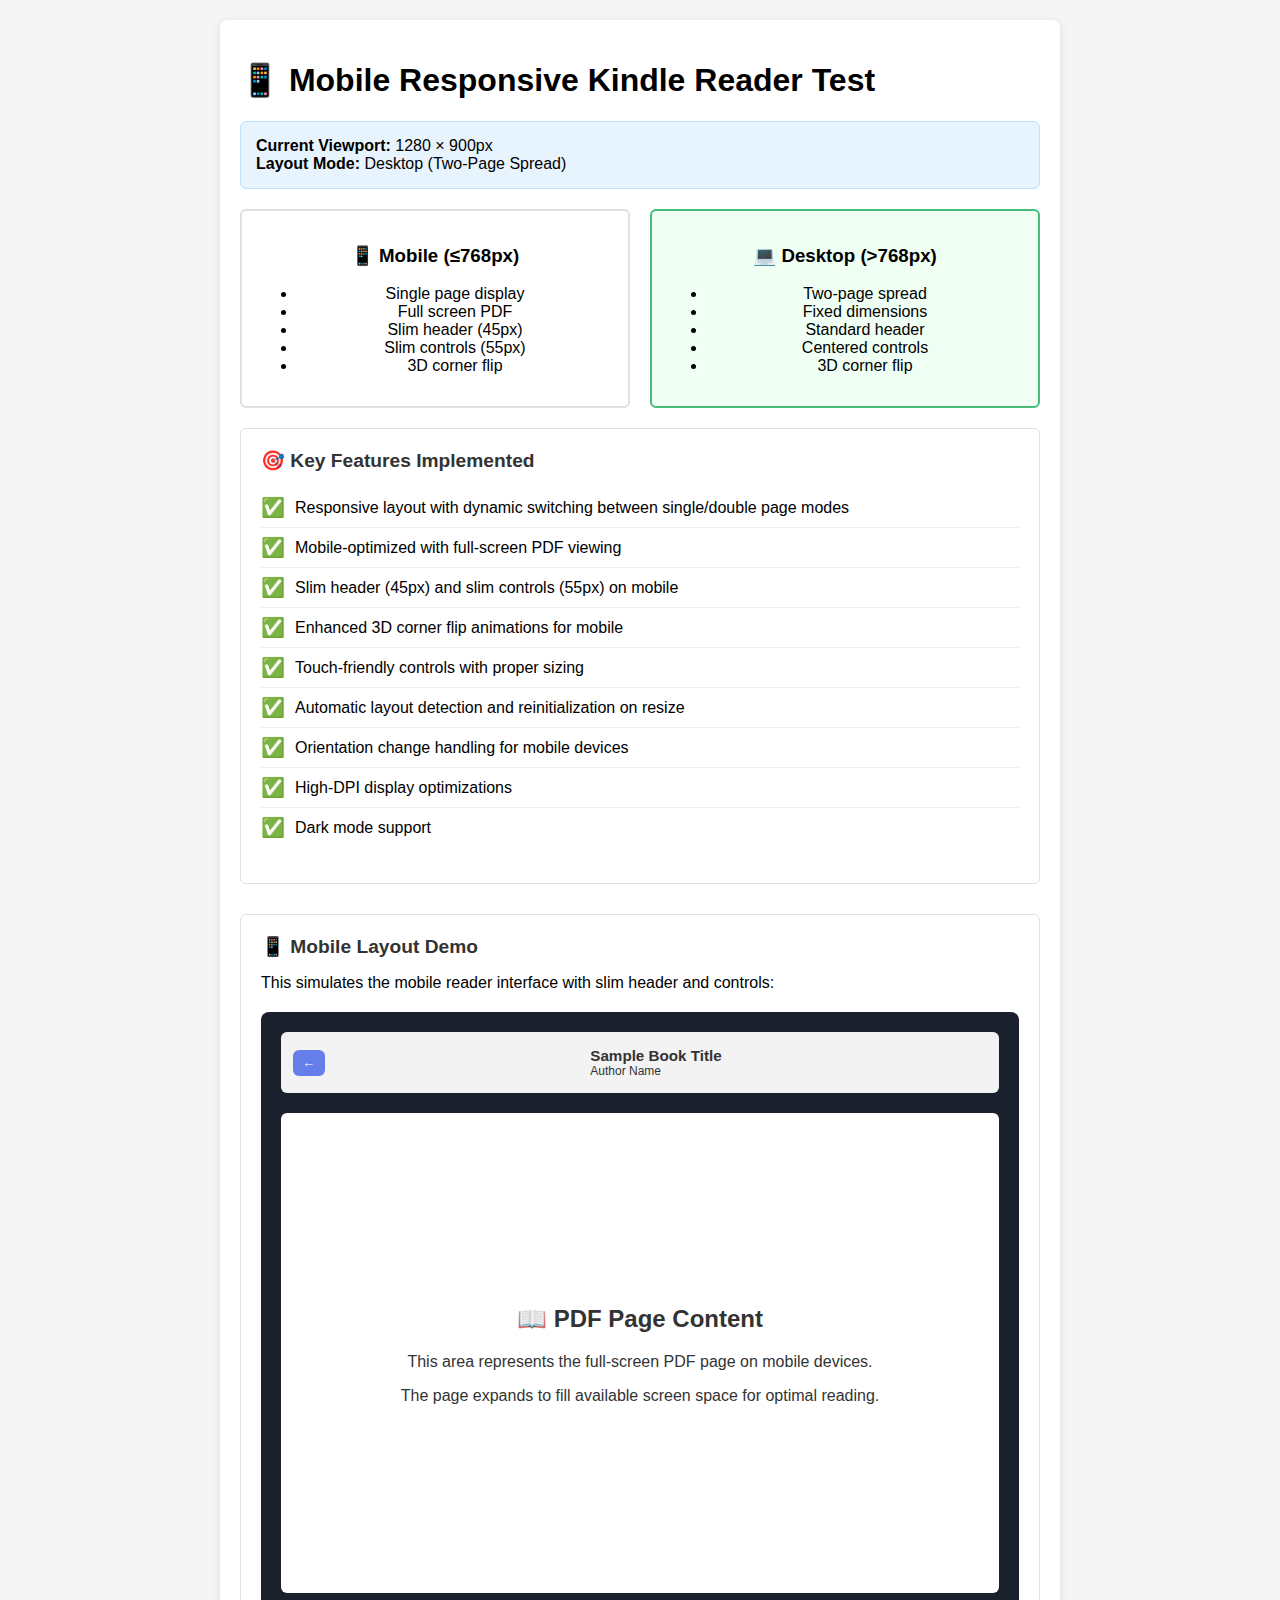
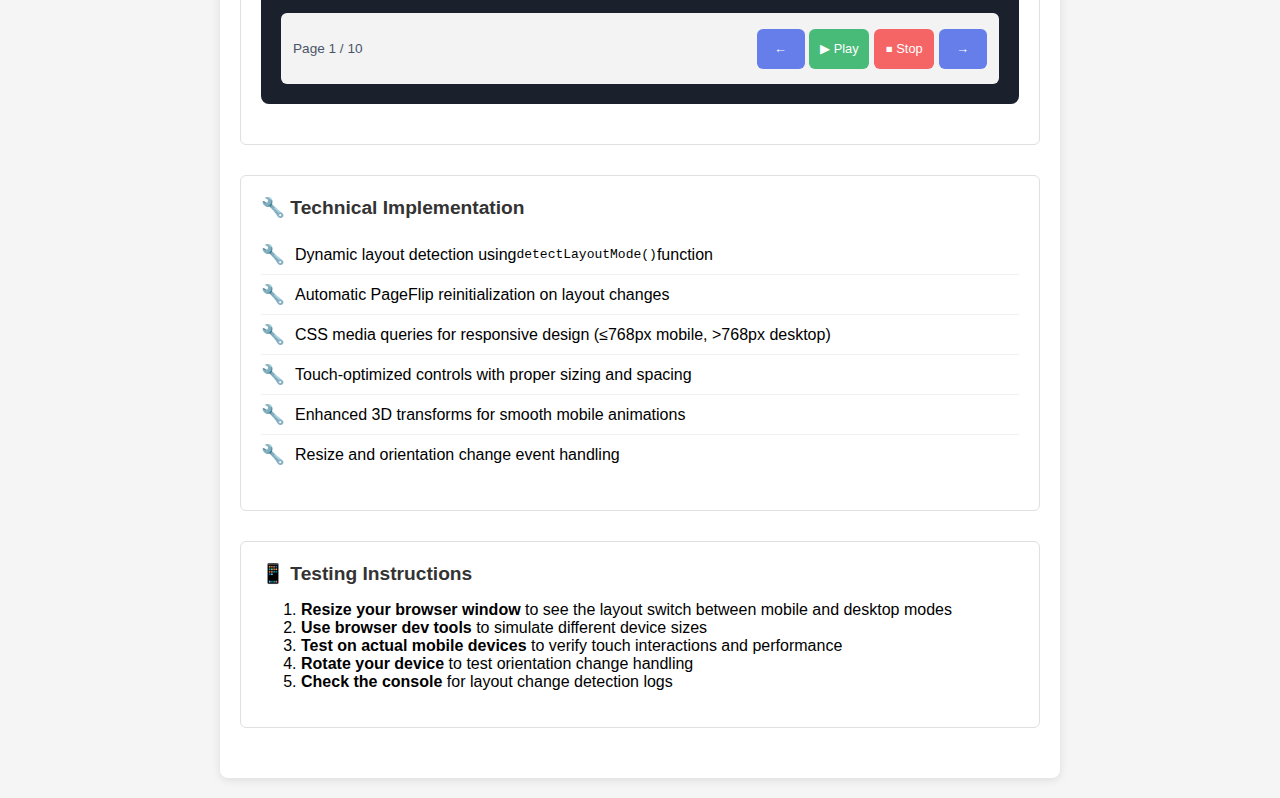
<file: test-mobile.html>
<!DOCTYPE html>
<html lang="en">
<head>
    <meta charset="UTF-8">
    <meta name="viewport" content="width=device-width, initial-scale=1.0, viewport-fit=cover">
    <title>Mobile Responsive Test - Kindle Reader</title>
    <style>
        body {
            font-family: -apple-system, BlinkMacSystemFont, 'Segoe UI', Roboto, sans-serif;
            margin: 0;
            padding: 20px;
            background: #f5f5f5;
        }
        .test-container {
            max-width: 800px;
            margin: 0 auto;
            background: white;
            padding: 20px;
            border-radius: 8px;
            box-shadow: 0 2px 10px rgba(0,0,0,0.1);
        }
        .test-section {
            margin-bottom: 30px;
            padding: 20px;
            border: 1px solid #e0e0e0;
            border-radius: 6px;
        }
        .test-title {
            color: #333;
            margin-bottom: 15px;
            font-size: 1.2rem;
            font-weight: 600;
        }
        .feature-list {
            list-style: none;
            padding: 0;
        }
        .feature-list li {
            padding: 8px 0;
            border-bottom: 1px solid #f0f0f0;
            display: flex;
            align-items: center;
        }
        .feature-list li:last-child {
            border-bottom: none;
        }
        .feature-icon {
            margin-right: 10px;
            font-size: 1.2rem;
        }
        .mobile-demo {
            background: #1a202c;
            color: white;
            padding: 20px;
            border-radius: 8px;
            margin: 20px 0;
        }
        .demo-header {
            background: rgba(255,255,255,0.95);
            color: #333;
            padding: 0.5rem 0.75rem;
            border-radius: 6px;
            margin-bottom: 20px;
            min-height: 45px;
            display: flex;
            align-items: center;
            justify-content: space-between;
        }
        .demo-content {
            background: white;
            color: #333;
            padding: 40px;
            text-align: center;
            border-radius: 6px;
            margin: 20px 0;
            min-height: 400px;
            display: flex;
            align-items: center;
            justify-content: center;
        }
        .demo-controls {
            background: rgba(255,255,255,0.95);
            padding: 0.5rem 0.75rem;
            border-radius: 6px;
            min-height: 55px;
            display: flex;
            justify-content: space-between;
            align-items: center;
        }
        .demo-btn {
            background: #667eea;
            color: white;
            border: none;
            padding: 0.4rem 0.6rem;
            border-radius: 6px;
            cursor: pointer;
            min-width: 48px;
            min-height: 40px;
            font-size: 0.8rem;
        }
        .demo-btn:hover {
            background: #5a67d8;
        }
        .responsive-info {
            background: #e8f4fd;
            border: 1px solid #bee3f8;
            border-radius: 6px;
            padding: 15px;
            margin: 20px 0;
        }
        .breakpoint-info {
            display: flex;
            gap: 20px;
            margin: 20px 0;
        }
        .breakpoint {
            flex: 1;
            text-align: center;
            padding: 15px;
            border-radius: 6px;
            border: 2px solid #e0e0e0;
        }
        .breakpoint.mobile {
            border-color: #667eea;
            background: #f0f4ff;
        }
        .breakpoint.desktop {
            border-color: #48bb78;
            background: #f0fff4;
        }
        .current-mode {
            font-weight: 600;
            color: #667eea;
            margin-top: 10px;
        }
    </style>
</head>
<body>
    <div class="test-container">
        <h1>📱 Mobile Responsive Kindle Reader Test</h1>
        
        <div class="responsive-info">
            <strong>Current Viewport:</strong> <span id="viewportInfo">Loading...</span><br>
            <strong>Layout Mode:</strong> <span id="layoutMode">Loading...</span>
        </div>
        
        <div class="breakpoint-info">
            <div class="breakpoint mobile">
                <h3>📱 Mobile (≤768px)</h3>
                <ul>
                    <li>Single page display</li>
                    <li>Full screen PDF</li>
                    <li>Slim header (45px)</li>
                    <li>Slim controls (55px)</li>
                    <li>3D corner flip</li>
                </ul>
            </div>
            <div class="breakpoint desktop">
                <h3>💻 Desktop (>768px)</h3>
                <ul>
                    <li>Two-page spread</li>
                    <li>Fixed dimensions</li>
                    <li>Standard header</li>
                    <li>Centered controls</li>
                    <li>3D corner flip</li>
                </ul>
            </div>
        </div>
        
        <div class="test-section">
            <div class="test-title">🎯 Key Features Implemented</div>
            <ul class="feature-list">
                <li><span class="feature-icon">✅</span> Responsive layout with dynamic switching between single/double page modes</li>
                <li><span class="feature-icon">✅</span> Mobile-optimized with full-screen PDF viewing</li>
                <li><span class="feature-icon">✅</span> Slim header (45px) and slim controls (55px) on mobile</li>
                <li><span class="feature-icon">✅</span> Enhanced 3D corner flip animations for mobile</li>
                <li><span class="feature-icon">✅</span> Touch-friendly controls with proper sizing</li>
                <li><span class="feature-icon">✅</span> Automatic layout detection and reinitialization on resize</li>
                <li><span class="feature-icon">✅</span> Orientation change handling for mobile devices</li>
                <li><span class="feature-icon">✅</span> High-DPI display optimizations</li>
                <li><span class="feature-icon">✅</span> Dark mode support</li>
            </ul>
        </div>
        
        <div class="test-section">
            <div class="test-title">📱 Mobile Layout Demo</div>
            <p>This simulates the mobile reader interface with slim header and controls:</p>
            
            <div class="mobile-demo">
                <div class="demo-header">
                    <button style="background: #667eea; color: white; border: none; padding: 0.35rem 0.6rem; border-radius: 6px; font-size: 0.8rem;">←</button>
                    <div>
                        <h3 style="margin: 0; font-size: 0.95rem;">Sample Book Title</h3>
                        <p style="margin: 0; font-size: 0.75rem;">Author Name</p>
                    </div>
                    <div></div>
                </div>
                
                <div class="demo-content">
                    <div>
                        <h2>📖 PDF Page Content</h2>
                        <p>This area represents the full-screen PDF page on mobile devices.</p>
                        <p>The page expands to fill available screen space for optimal reading.</p>
                    </div>
                </div>
                
                <div class="demo-controls">
                    <div style="text-align: center; font-size: 0.85rem; font-weight: 500; color: #4a5568;">
                        Page 1 / 10
                    </div>
                    <div style="display: flex; gap: 0.3rem;">
                        <button class="demo-btn">←</button>
                        <button class="demo-btn" style="background: #48bb78; min-width: 60px;">▶ Play</button>
                        <button class="demo-btn" style="background: #f56565; min-width: 60px;">⏹ Stop</button>
                        <button class="demo-btn">→</button>
                    </div>
                </div>
            </div>
        </div>
        
        <div class="test-section">
            <div class="test-title">🔧 Technical Implementation</div>
            <ul class="feature-list">
                <li><span class="feature-icon">🔧</span> Dynamic layout detection using <code>detectLayoutMode()</code> function</li>
                <li><span class="feature-icon">🔧</span> Automatic PageFlip reinitialization on layout changes</li>
                <li><span class="feature-icon">🔧</span> CSS media queries for responsive design (≤768px mobile, >768px desktop)</li>
                <li><span class="feature-icon">🔧</span> Touch-optimized controls with proper sizing and spacing</li>
                <li><span class="feature-icon">🔧</span> Enhanced 3D transforms for smooth mobile animations</li>
                <li><span class="feature-icon">🔧</span> Resize and orientation change event handling</li>
            </ul>
        </div>
        
        <div class="test-section">
            <div class="test-title">📱 Testing Instructions</div>
            <ol>
                <li><strong>Resize your browser window</strong> to see the layout switch between mobile and desktop modes</li>
                <li><strong>Use browser dev tools</strong> to simulate different device sizes</li>
                <li><strong>Test on actual mobile devices</strong> to verify touch interactions and performance</li>
                <li><strong>Rotate your device</strong> to test orientation change handling</li>
                <li><strong>Check the console</strong> for layout change detection logs</li>
            </ol>
        </div>
    </div>

    <script>
        // Update viewport and layout information
        function updateInfo() {
            const viewportInfo = document.getElementById('viewportInfo');
            const layoutMode = document.getElementById('layoutMode');
            
            const width = window.innerWidth;
            const height = window.innerHeight;
            const isMobile = width <= 768;
            const mode = isMobile ? 'Mobile (Single Page)' : 'Desktop (Two-Page Spread)';
            
            viewportInfo.textContent = `${width} × ${height}px`;
            layoutMode.textContent = mode;
            
            // Update breakpoint highlighting
            document.querySelector('.breakpoint.mobile').classList.toggle('mobile', isMobile);
            document.querySelector('.breakpoint.desktop').classList.toggle('desktop', !isMobile);
        }
        
        // Update on load and resize
        window.addEventListener('load', updateInfo);
        window.addEventListener('resize', updateInfo);
        
        // Simulate layout change detection
        let currentWidth = window.innerWidth;
        window.addEventListener('resize', () => {
            const newWidth = window.innerWidth;
            const wasMobile = currentWidth <= 768;
            const isMobile = newWidth <= 768;
            
            if (wasMobile !== isMobile) {
                console.log(`Layout mode changed: ${wasMobile ? 'Mobile' : 'Desktop'} → ${isMobile ? 'Mobile' : 'Desktop'}`);
                console.log(`Screen size: ${newWidth} × ${window.innerHeight}px`);
            }
            
            currentWidth = newWidth;
        });
        
        // Log initial state
        console.log('Mobile Responsive Test Page Loaded');
        console.log(`Initial viewport: ${window.innerWidth} × ${window.innerHeight}px`);
        console.log(`Initial layout mode: ${window.innerWidth <= 768 ? 'Mobile' : 'Desktop'}`);
    </script>
</body>
</html>
</file>
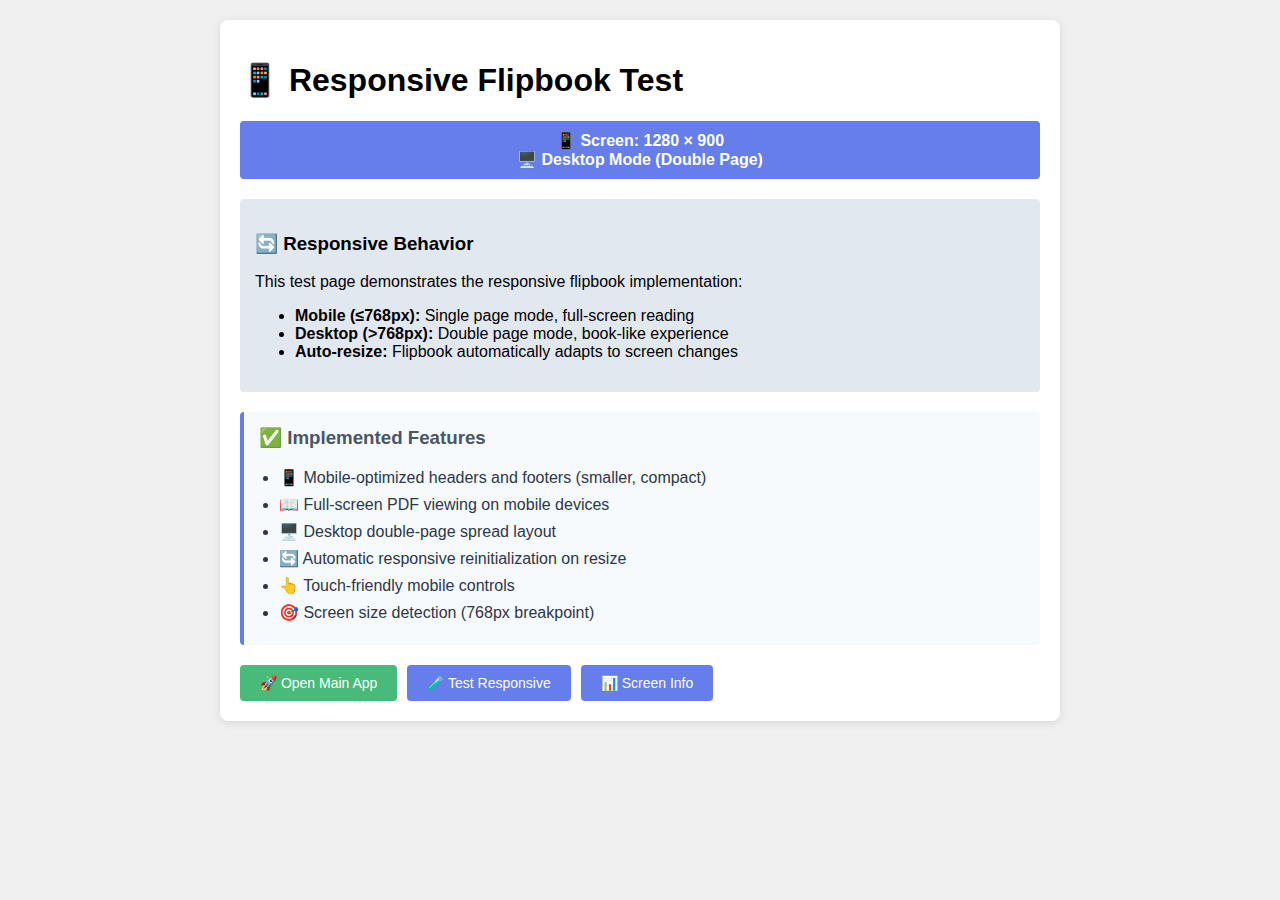
<file: test-responsive.html>
<!DOCTYPE html>
<html lang="en">
<head>
    <meta charset="UTF-8">
    <meta name="viewport" content="width=device-width, initial-scale=1.0">
    <title>Responsive Flipbook Test</title>
    <style>
        body {
            margin: 0;
            padding: 20px;
            font-family: Arial, sans-serif;
            background: #f0f0f0;
        }
        
        .test-container {
            max-width: 800px;
            margin: 0 auto;
            background: white;
            padding: 20px;
            border-radius: 8px;
            box-shadow: 0 2px 10px rgba(0,0,0,0.1);
        }
        
        .screen-size {
            background: #667eea;
            color: white;
            padding: 10px;
            border-radius: 4px;
            margin-bottom: 20px;
            text-align: center;
            font-weight: bold;
        }
        
        .responsive-info {
            background: #e2e8f0;
            padding: 15px;
            border-radius: 4px;
            margin-bottom: 20px;
        }
        
        .feature-list {
            background: #f7fafc;
            padding: 15px;
            border-radius: 4px;
            border-left: 4px solid #667eea;
        }
        
        .feature-list h3 {
            margin-top: 0;
            color: #4a5568;
        }
        
        .feature-list ul {
            margin: 0;
            padding-left: 20px;
        }
        
        .feature-list li {
            margin-bottom: 8px;
            color: #2d3748;
        }
        
        .test-buttons {
            display: flex;
            gap: 10px;
            margin-top: 20px;
            flex-wrap: wrap;
        }
        
        .test-btn {
            background: #48bb78;
            color: white;
            border: none;
            padding: 10px 20px;
            border-radius: 4px;
            cursor: pointer;
            font-size: 14px;
        }
        
        .test-btn:hover {
            background: #38a169;
        }
        
        .test-btn.secondary {
            background: #667eea;
        }
        
        .test-btn.secondary:hover {
            background: #5a67d8;
        }
        
        @media (max-width: 768px) {
            .test-container {
                margin: 10px;
                padding: 15px;
            }
            
            .test-buttons {
                flex-direction: column;
            }
            
            .test-btn {
                width: 100%;
            }
        }
    </style>
</head>
<body>
    <div class="test-container">
        <h1>📱 Responsive Flipbook Test</h1>
        
        <div class="screen-size" id="screenSize">
            Detecting screen size...
        </div>
        
        <div class="responsive-info">
            <h3>🔄 Responsive Behavior</h3>
            <p>This test page demonstrates the responsive flipbook implementation:</p>
            <ul>
                <li><strong>Mobile (≤768px):</strong> Single page mode, full-screen reading</li>
                <li><strong>Desktop (>768px):</strong> Double page mode, book-like experience</li>
                <li><strong>Auto-resize:</strong> Flipbook automatically adapts to screen changes</li>
            </ul>
        </div>
        
        <div class="feature-list">
            <h3>✅ Implemented Features</h3>
            <ul>
                <li>📱 Mobile-optimized headers and footers (smaller, compact)</li>
                <li>📖 Full-screen PDF viewing on mobile devices</li>
                <li>🖥️ Desktop double-page spread layout</li>
                <li>🔄 Automatic responsive reinitialization on resize</li>
                <li>👆 Touch-friendly mobile controls</li>
                <li>🎯 Screen size detection (768px breakpoint)</li>
            </ul>
        </div>
        
        <div class="test-buttons">
            <button class="test-btn" onclick="openMainApp()">🚀 Open Main App</button>
            <button class="test-btn secondary" onclick="testResponsive()">🧪 Test Responsive</button>
            <button class="test-btn secondary" onclick="showScreenInfo()">📊 Screen Info</button>
        </div>
        
        <div id="testResults" style="margin-top: 20px; padding: 15px; background: #f0f0f0; border-radius: 4px; display: none;">
            <h4>Test Results:</h4>
            <div id="resultsContent"></div>
        </div>
    </div>

    <script>
        // Update screen size display
        function updateScreenSize() {
            const screenSizeEl = document.getElementById('screenSize');
            const width = window.innerWidth;
            const height = window.innerHeight;
            const isMobile = width <= 768;
            
            screenSizeEl.innerHTML = `
                📱 Screen: ${width} × ${height} 
                <br>
                ${isMobile ? '📱 Mobile Mode (Single Page)' : '🖥️ Desktop Mode (Double Page)'}
            `;
        }
        
        // Test responsive behavior
        function testResponsive() {
            const resultsDiv = document.getElementById('testResults');
            const resultsContent = document.getElementById('resultsContent');
            
            const width = window.innerWidth;
            const height = window.innerHeight;
            const isMobile = width <= 768;
            
            resultsContent.innerHTML = `
                <p><strong>Current Screen:</strong> ${width} × ${height}</p>
                <p><strong>Mode:</strong> ${isMobile ? 'Mobile (Single Page)' : 'Desktop (Double Page)'}</p>
                <p><strong>Breakpoint:</strong> 768px</p>
                <p><strong>Status:</strong> ${isMobile ? '✅ Mobile optimized' : '✅ Desktop optimized'}</p>
                <p><strong>Flipbook Display:</strong> ${isMobile ? 'single' : 'double'}</p>
                <p><strong>Header Height:</strong> ${isMobile ? '50px (compact)' : 'Standard'}</p>
                <p><strong>Controls Height:</strong> ${isMobile ? '60px (compact)' : 'Standard'}</p>
            `;
            
            resultsDiv.style.display = 'block';
        }
        
        // Show detailed screen information
        function showScreenInfo() {
            const resultsDiv = document.getElementById('testResults');
            const resultsContent = document.getElementById('resultsContent');
            
            const width = window.innerWidth;
            const height = window.innerHeight;
            const isMobile = width <= 768;
            
            // Calculate flipbook dimensions
            let flipbookWidth, flipbookHeight;
            if (isMobile) {
                flipbookWidth = width;
                flipbookHeight = height - 110; // Account for header + controls
            } else {
                flipbookWidth = 800;
                flipbookHeight = 600;
            }
            
            resultsContent.innerHTML = `
                <h5>📊 Detailed Screen Analysis</h5>
                <p><strong>Window Size:</strong> ${width} × ${height}</p>
                <p><strong>Device Pixel Ratio:</strong> ${window.devicePixelRatio || 1}</p>
                <p><strong>Orientation:</strong> ${width > height ? 'Landscape' : 'Portrait'}</p>
                <p><strong>Responsive Mode:</strong> ${isMobile ? 'Mobile' : 'Desktop'}</p>
                <hr>
                <h5>📖 Flipbook Configuration</h5>
                <p><strong>Display Mode:</strong> ${isMobile ? 'single' : 'double'}</p>
                <p><strong>Width:</strong> ${flipbookWidth}px</p>
                <p><strong>Height:</strong> ${flipbookHeight}px</p>
                <p><strong>Available Space:</strong> ${width} × ${height}px</p>
                <p><strong>Utilization:</strong> ${Math.round((flipbookWidth * flipbookHeight) / (width * height) * 100)}%</p>
            `;
            
            resultsDiv.style.display = 'block';
        }
        
        // Open main application
        function openMainApp() {
            window.open('index.html', '_blank');
        }
        
        // Initialize
        updateScreenSize();
        window.addEventListener('resize', updateScreenSize);
        
        // Add some interactive testing
        document.addEventListener('DOMContentLoaded', () => {
            console.log('Responsive test page loaded');
            console.log(`Screen: ${window.innerWidth}x${window.innerHeight}`);
            console.log(`Mobile mode: ${window.innerWidth <= 768}`);
        });
    </script>
</body>
</html>
</file>
